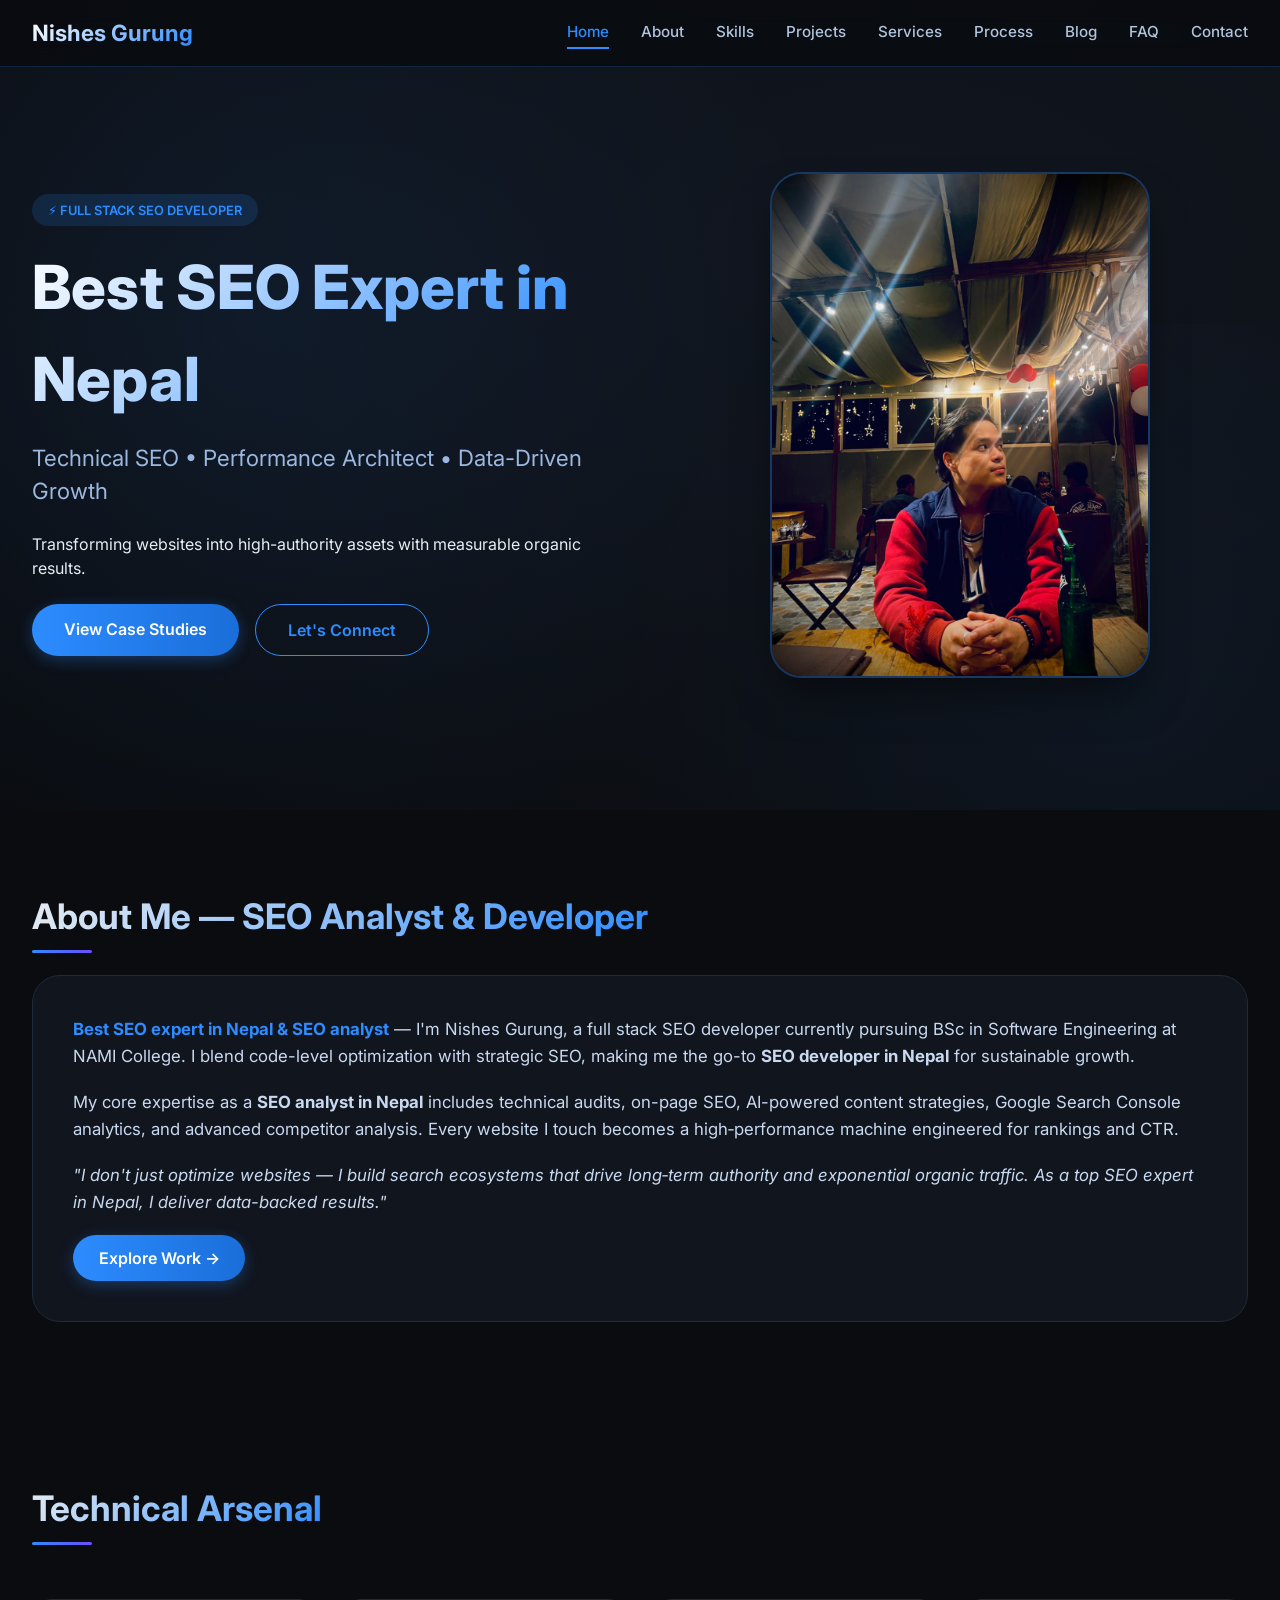
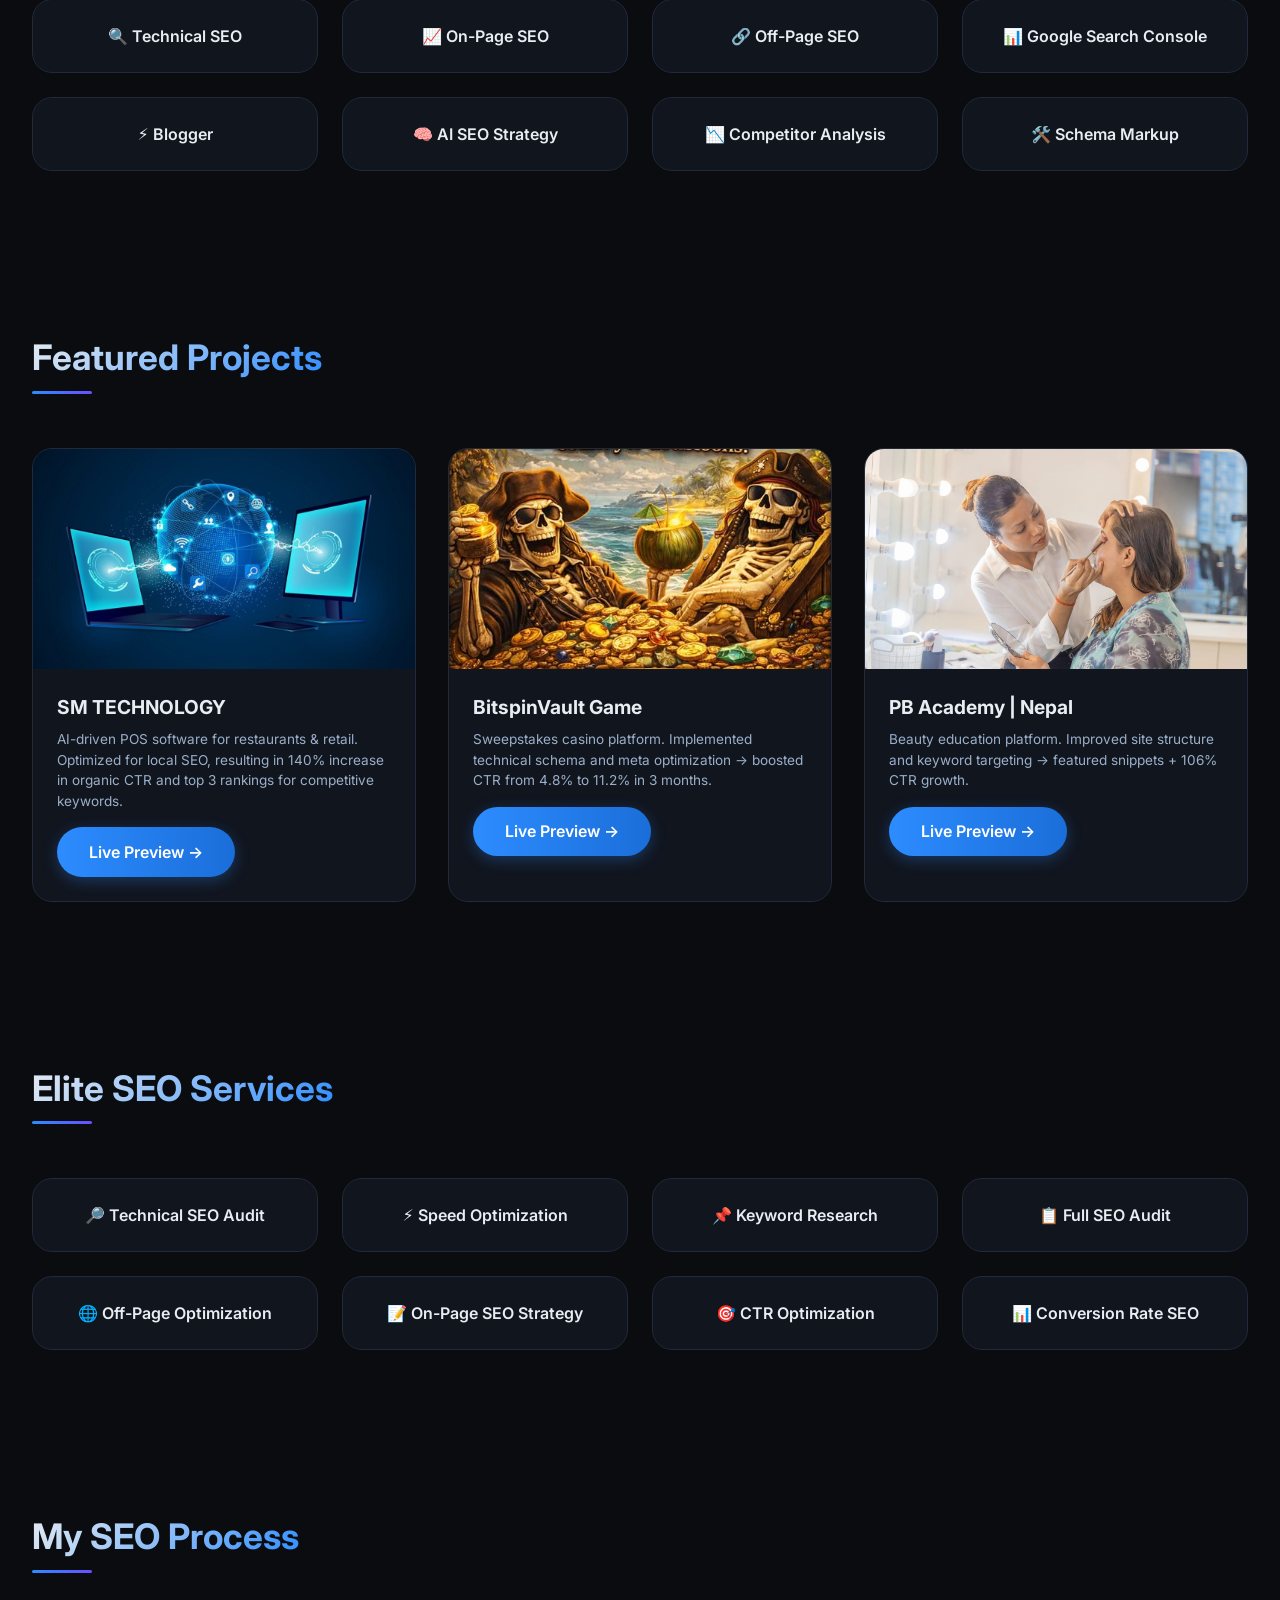
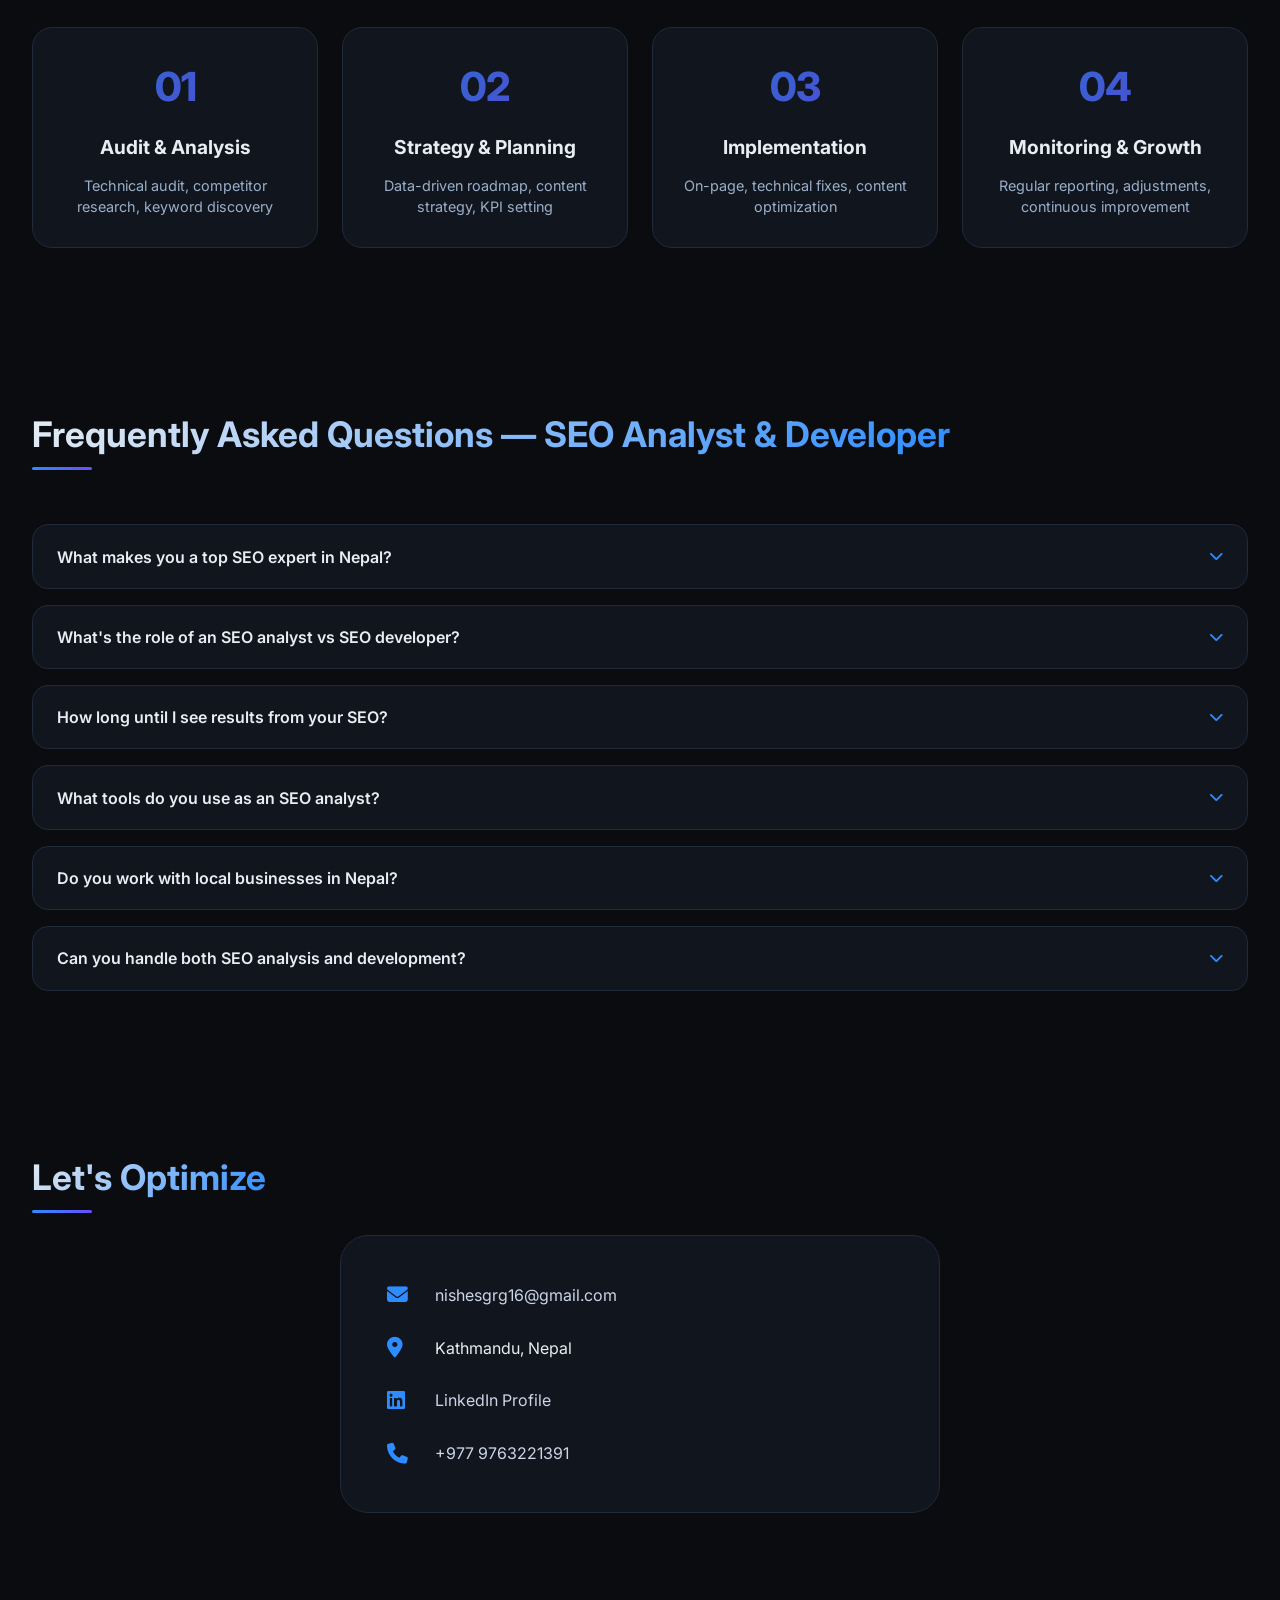
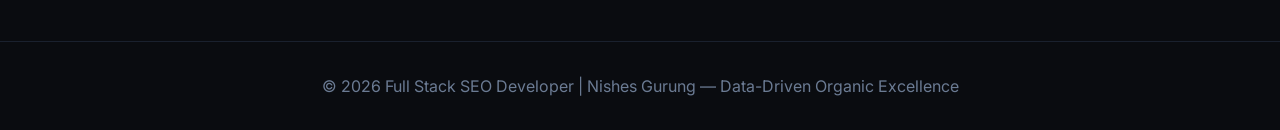
<file: index.html>
<!DOCTYPE html>
<html lang="en">

<head>
    <meta charset="UTF-8">
    <meta name="viewport" content="width=device-width, initial-scale=1.0">
    <title>Best SEO Expert in Nepal | Nishes Gurung</title>
    <meta name="description"
        content="Looking for the best SEO expert in Nepal? Nishes Gurung provides technical SEO, on-page optimization, SEO audits, schema markup, and data-driven strategies">
    <meta name="keywords"
        content="SEO developer, full stack SEO developer, SEO portfolio, web developer Nepal, technical SEO in Nepal, SEO analyst Nepal">

    <!-- Open Graph -->
    <meta property="og:title" content="Nishes Gurung | Full Stack SEO Developer Portfolio">
    <meta property="og:description"
        content="SEO optimized developer portfolio with projects and case studies - Best SEO Expert in Nepal">
    <meta property="og:type" content="website">
    <meta property="og:image" content="images/profile.jpeg">
    <meta name="google-site-verification" content="X0iu-PAQdB7yV3XzxMxccLAxsQQ6vaF6KbaVXhOkQGk" />
    <link rel="icon" type="image/png" href="images/nish2.png">

    <!-- Font Awesome & Google Fonts -->
    <link rel="stylesheet" href="https://cdnjs.cloudflare.com/ajax/libs/font-awesome/6.5.0/css/all.min.css">
    <link
        href="https://fonts.googleapis.com/css2?family=Inter:opsz,wght@14..32,300;14..32,400;14..32,500;14..32,600;14..32,700;14..32,800&display=swap"
        rel="stylesheet">

    <!-- Your updated CSS file with all animations -->
    <link rel="stylesheet" href="style.css">
</head>

<body>

    <!-- Page Loader -->
    <div class="page-loader" id="pageLoader">
        <div class="loader-spinner"></div>
    </div>

    <!-- Back to Top Button -->
    <div class="back-to-top" id="backToTop">
        <i class="fas fa-arrow-up"></i>
    </div>

    <nav class="navbar" id="navbar">
        <div class="nav-container">
            <div class="nav-logo">
                <a href="#home">Nishes Gurung</a>
            </div>
            <div class="nav-menu" id="navMenu">
                <a href="#home">Home</a>
                <a href="#about">About</a>
                <a href="#skills">Skills</a>
                <a href="#projects">Projects</a>
                <a href="#services">Services</a>
                <a href="#process">Process</a>
                <a href="/blog/">Blog</a>
                <a href="#faq">FAQ</a>
                <a href="#contact">Contact</a>
            </div>
            <div class="nav-toggle" id="navToggle">
                <i class="fas fa-bars"></i>
            </div>
        </div>
    </nav>

    <!-- Hero Section -->
    <section id="home" class="hero">
        <div class="hero-container">
            <div class="hero-content">
                <div class="hero-badge">⚡ FULL STACK SEO DEVELOPER</div>
                <h1>Best SEO Expert in Nepal</h1>
                <div class="highlight">Technical SEO • Performance Architect • Data-Driven Growth</div>
                <p>Transforming websites into high-authority assets with measurable organic results.</p>
                <div class="btn-group">
                    <a href="#projects" class="btn-primary">View Case Studies</a>
                    <a href="#contact" class="btn-outline">Let's Connect</a>
                </div>
            </div>
            <div class="hero-image">
                <img src="images/profile.jpeg" alt="Nishes Gurung - SEO Expert Nepal"
                    onerror="this.src='https://placehold.co/500x600/1E2A3A/2D8CFF?text=Nishes+Gurung&font=montserrat'">
            </div>
        </div>
    </section>

    <!-- About Section -->
    <section id="about" class="section reveal-on-scroll">
        <h2 class="section-title">About Me — SEO Analyst & Developer</h2>
        <div class="about-grid">
            <div class="about-text"><strong style="color:#2D8CFF;">Best SEO expert in Nepal & SEO analyst</strong> — I'm
                Nishes Gurung, a full stack SEO developer currently pursuing BSc in Software Engineering at NAMI
                College. I blend code-level optimization with strategic SEO, making me the go-to <strong>SEO developer
                    in Nepal</strong> for sustainable growth.</div>
            <div class="about-text">My core expertise as a <strong>SEO analyst in Nepal</strong> includes technical
                audits, on-page SEO, AI-powered content strategies, Google Search Console analytics, and advanced
                competitor analysis. Every website I touch becomes a high‑performance machine engineered for rankings
                and CTR.</div>
            <div class="about-text"><i>"I don't just optimize websites — I build search ecosystems that drive long‑term
                    authority and exponential organic traffic. As a top SEO expert in Nepal, I deliver data-backed
                    results."</i></div>
            <div><a href="#projects" class="btn-primary" style="padding:0.7rem 1.6rem;">Explore Work →</a></div>
        </div>
    </section>

    <!-- Skills Section -->
    <section id="skills" class="section reveal-on-scroll">
        <h2 class="section-title">Technical Arsenal</h2>
        <div class="skills-grid">
            <div class="skill-card">🔍 Technical SEO</div>
            <div class="skill-card">📈 On-Page SEO</div>
            <div class="skill-card">🔗 Off-Page SEO</div>
            <div class="skill-card">📊 Google Search Console</div>
            <div class="skill-card">⚡ Blogger</div>
            <div class="skill-card">🧠 AI SEO Strategy</div>
            <div class="skill-card">📉 Competitor Analysis</div>
            <div class="skill-card">🛠️ Schema Markup</div>
        </div>
    </section>

    <!-- Projects Section -->
    <section id="projects" class="section reveal-on-scroll">
        <h2 class="section-title">Featured Projects</h2>
        <div class="projects-grid">
            <div class="project-card">
                <div class="project-img">
                    <img src="images/smTech.jpg" alt="SM Technology POS Software"
                        onerror="this.src='https://placehold.co/400x250/1E2A3A/2D8CFF?text=SM+Technology'">
                </div>
                <div class="project-content">
                    <h3>SM TECHNOLOGY</h3>
                    <p>AI-driven POS software for restaurants & retail. Optimized for local SEO, resulting in 140%
                        increase in organic CTR and top 3 rankings for competitive keywords.</p>
                    <a href="https://www.smtechme.com/" class="btn-primary" target="_blank">Live Preview →</a>
                </div>
            </div>

            <div class="project-card">
                <div class="project-img">
                    <img src="images/bitspin.jpg" alt="BitspinVault Game Platform"
                        onerror="this.src='https://placehold.co/400x250/1E2A3A/2D8CFF?text=BitspinVault'">
                </div>
                <div class="project-content">
                    <h3>BitspinVault Game</h3>
                    <p>Sweepstakes casino platform. Implemented technical schema and meta optimization → boosted CTR
                        from 4.8% to 11.2% in 3 months.</p>
                    <a href="https://www.bitspinvault.com/" class="btn-primary" target="_blank">Live Preview →</a>
                </div>
            </div>

            <div class="project-card">
                <div class="project-img">
                    <img src="images/pbacademy.jpg" alt="PB Academy Nepal"
                        onerror="this.src='https://placehold.co/400x250/1E2A3A/2D8CFF?text=PB+Academy'">
                </div>
                <div class="project-content">
                    <h3>PB Academy | Nepal</h3>
                    <p>Beauty education platform. Improved site structure and keyword targeting → featured snippets +
                        106% CTR growth.</p>
                    <a href="https://pbacademy.com.np/" class="btn-primary" target="_blank">Live Preview →</a>
                </div>
            </div>
        </div>
    </section>

    <!-- Services Section -->
    <section id="services" class="section reveal-on-scroll">
        <h2 class="section-title">Elite SEO Services</h2>
        <div class="services-grid">
            <div class="service-card">🔎 Technical SEO Audit</div>
            <div class="service-card">⚡ Speed Optimization</div>
            <div class="service-card">📌 Keyword Research</div>
            <div class="service-card">📋 Full SEO Audit</div>
            <div class="service-card">🌐 Off-Page Optimization</div>
            <div class="service-card">📝 On-Page SEO Strategy</div>
            <div class="service-card">🎯 CTR Optimization</div>
            <div class="service-card">📊 Conversion Rate SEO</div>
        </div>
    </section>

    <!-- Process Section -->
    <section id="process" class="section reveal-on-scroll">
        <h2 class="section-title">My SEO Process</h2>
        <div class="process-steps">
            <div class="step">
                <div class="step-number">01</div>
                <h3>Audit & Analysis</h3>
                <p>Technical audit, competitor research, keyword discovery</p>
            </div>
            <div class="step">
                <div class="step-number">02</div>
                <h3>Strategy & Planning</h3>
                <p>Data-driven roadmap, content strategy, KPI setting</p>
            </div>
            <div class="step">
                <div class="step-number">03</div>
                <h3>Implementation</h3>
                <p>On-page, technical fixes, content optimization</p>
            </div>
            <div class="step">
                <div class="step-number">04</div>
                <h3>Monitoring & Growth</h3>
                <p>Regular reporting, adjustments, continuous improvement</p>
            </div>
        </div>
    </section>

    <!-- FAQ Section -->
    <section id="faq" class="section reveal-on-scroll">
        <h2 class="section-title">Frequently Asked Questions — SEO Analyst & Developer</h2>
        <div class="faq-grid" id="faqContainer">
            <div class="faq-item">
                <div class="faq-question"><span>What makes you a top SEO expert in Nepal?</span><i
                        class="fas fa-chevron-down"></i></div>
                <div class="faq-answer">
                    <p>I combine technical SEO, data analytics, and full-stack development. As both an <strong>SEO
                            analyst in Nepal</strong> and an <strong>SEO developer in Nepal</strong>, I deliver
                        sustainable organic growth, not just quick fixes. My case studies prove real CTR and ranking
                        improvements.</p>
                </div>
            </div>
            <div class="faq-item">
                <div class="faq-question"><span>What's the role of an SEO analyst vs SEO developer?</span><i
                        class="fas fa-chevron-down"></i></div>
                <div class="faq-answer">
                    <p>An <strong>SEO analyst in Nepal</strong> focuses on data, audits, keyword research, and
                        competitor insights. An <strong>SEO developer in Nepal</strong> implements technical changes,
                        schema, site speed fixes, and structured data. I excel at both roles, ensuring seamless
                        integration.</p>
                </div>
            </div>
            <div class="faq-item">
                <div class="faq-question"><span>How long until I see results from your SEO?</span><i
                        class="fas fa-chevron-down"></i></div>
                <div class="faq-answer">
                    <p>Initial improvements within 3-6 months, significant ROI in 6-12 months. As a top SEO expert in
                        Nepal, I focus on long-term authority building and algorithm-proof strategies.</p>
                </div>
            </div>
            <div class="faq-item">
                <div class="faq-question"><span>What tools do you use as an SEO analyst?</span><i
                        class="fas fa-chevron-down"></i></div>
                <div class="faq-answer">
                    <p>Google Search Console, GA4, SEMrush, Ahrefs, Screaming Frog, Lighthouse, and custom Python
                        scripts for deep data analysis — everything expected from a professional <strong>SEO analyst in
                            Nepal</strong>.</p>
                </div>
            </div>
            <div class="faq-item">
                <div class="faq-question"><span>Do you work with local businesses in Nepal?</span><i
                        class="fas fa-chevron-down"></i></div>
                <div class="faq-answer">
                    <p>Yes! I help Nepali businesses dominate local search results — from Google Business Profiles to
                        Nepali-language keywords. That's why I'm known as a <strong>top SEO expert in Nepal</strong> for
                        local SEO.</p>
                </div>
            </div>
            <div class="faq-item">
                <div class="faq-question"><span>Can you handle both SEO analysis and development?</span><i
                        class="fas fa-chevron-down"></i></div>
                <div class="faq-answer">
                    <p>Absolutely. I'm a full stack <strong>SEO developer in Nepal</strong> meaning I can audit, plan,
                        and also implement code-level fixes (JavaScript, meta tags, structured data, performance
                        tuning).</p>
                </div>
            </div>
        </div>
    </section>

    <!-- Contact Section -->
    <section id="contact" class="section reveal-on-scroll">
        <h2 class="section-title">Let's Optimize</h2>
        <div class="contact-card">
            <div class="contact-item">
                <i class="fa-solid fa-envelope"></i>
                <a href="mailto:nishesgrg16@gmail.com">nishesgrg16@gmail.com</a>
            </div>
            <div class="contact-item">
                <i class="fa-solid fa-location-dot"></i>
                <span>Kathmandu, Nepal</span>
            </div>
            <div class="contact-item">
                <i class="fa-brands fa-linkedin"></i>
                <a href="https://www.linkedin.com/in/nishes-gurung-a7381b327/" target="_blank">LinkedIn Profile</a>
            </div>
            <div class="contact-item">
                <i class="fa-solid fa-phone"></i>
                <a href="tel:+9779763221391">+977 9763221391</a>
            </div>
        </div>
    </section>

    <footer>
        <p>© 2026 Full Stack SEO Developer | Nishes Gurung — Data-Driven Organic Excellence</p>
    </footer>

    <!-- JavaScript for all animations and interactions -->
    <script src="script.js"></script>

</body>

</html>
</file>
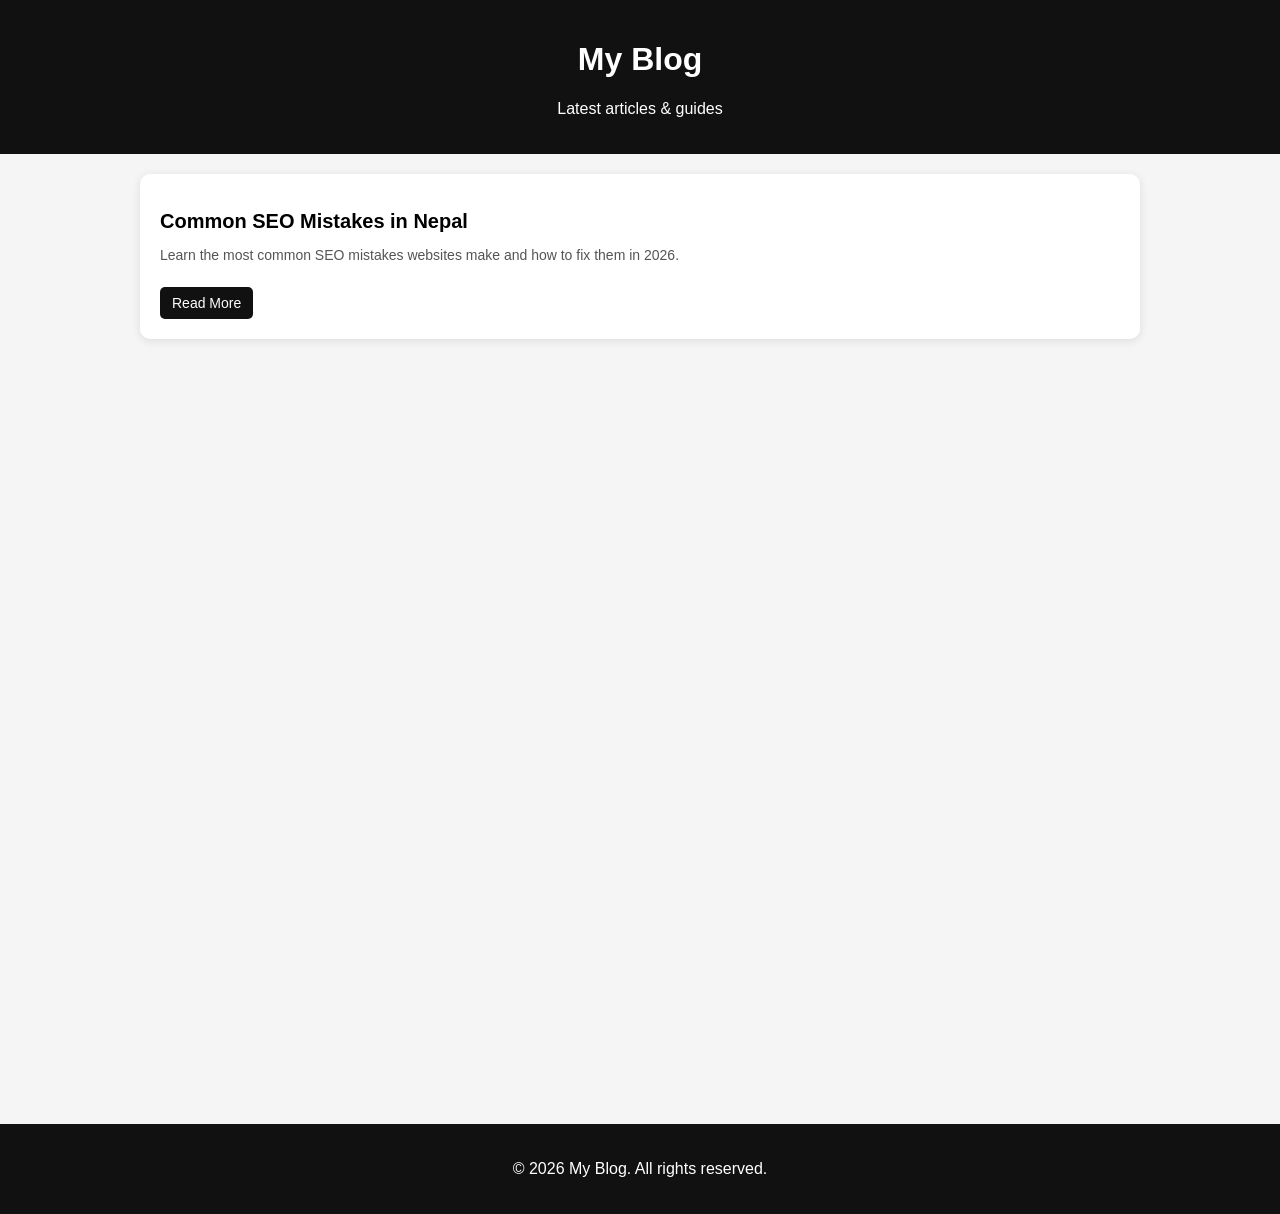
<file: blog/index.html>
<!DOCTYPE html>
<html lang="en">

<head>
  <meta charset="UTF-8">
  <meta name="viewport" content="width=device-width, initial-scale=1.0">

  <title>My Blog | Latest Articles</title>
  <meta name="description" content="Read latest blog articles about SEO, digital marketing, and web development.">

  <style>
    body {
      margin: 0;
      font-family: Arial, sans-serif;
      background: #f5f5f5;
      height: 100vh;
    }

    header {
      background: #111;
      color: #fff;
      padding: 20px;
      text-align: center;
    }

    .container {
      max-width: 1000px;
      margin: auto;
      padding: 20px;
      height: 100vh;
    }

    .blog-grid {
      display: grid;
      grid-template-columns: repeat(auto-fit, minmax(280px, 1fr));
      gap: 20px;
    }

    .card {
      background: #fff;
      padding: 20px;
      border-radius: 10px;
      box-shadow: 0 2px 10px rgba(0,0,0,0.1);
      transition: 0.3s;
    }

    .card:hover {
      transform: translateY(-5px);
    }

    .card h2 {
      font-size: 20px;
      margin-bottom: 10px;
    }

    .card p {
      font-size: 14px;
      color: #555;
    }

    .read-more {
      display: inline-block;
      margin-top: 10px;
      padding: 8px 12px;
      background: #111;
      color: #fff;
      text-decoration: none;
      border-radius: 5px;
      font-size: 14px;
    }

    .read-more:hover {
      background: #333;
    }

    footer {
      text-align: center;
      padding: 20px;
      margin-top: 30px;
      background: #111;
      color: #fff;
    }
  </style>
</head>

<body>

  <header>
    <h1>My Blog</h1>
    <p>Latest articles & guides</p>
  </header>

  <div class="container">

    <div class="blog-grid">

      <!-- Blog Post 1 -->
      <div class="card">
        <h2>Common SEO Mistakes in Nepal</h2>
        <p>Learn the most common SEO mistakes websites make and how to fix them in 2026.</p>
        <a class="read-more" href="common-seo-mistakes">Read More</a>
      </div>


    </div>

  </div>

  <footer>
    <p>© 2026 My Blog. All rights reserved.</p>
  </footer>

</body>
</html>
</file>
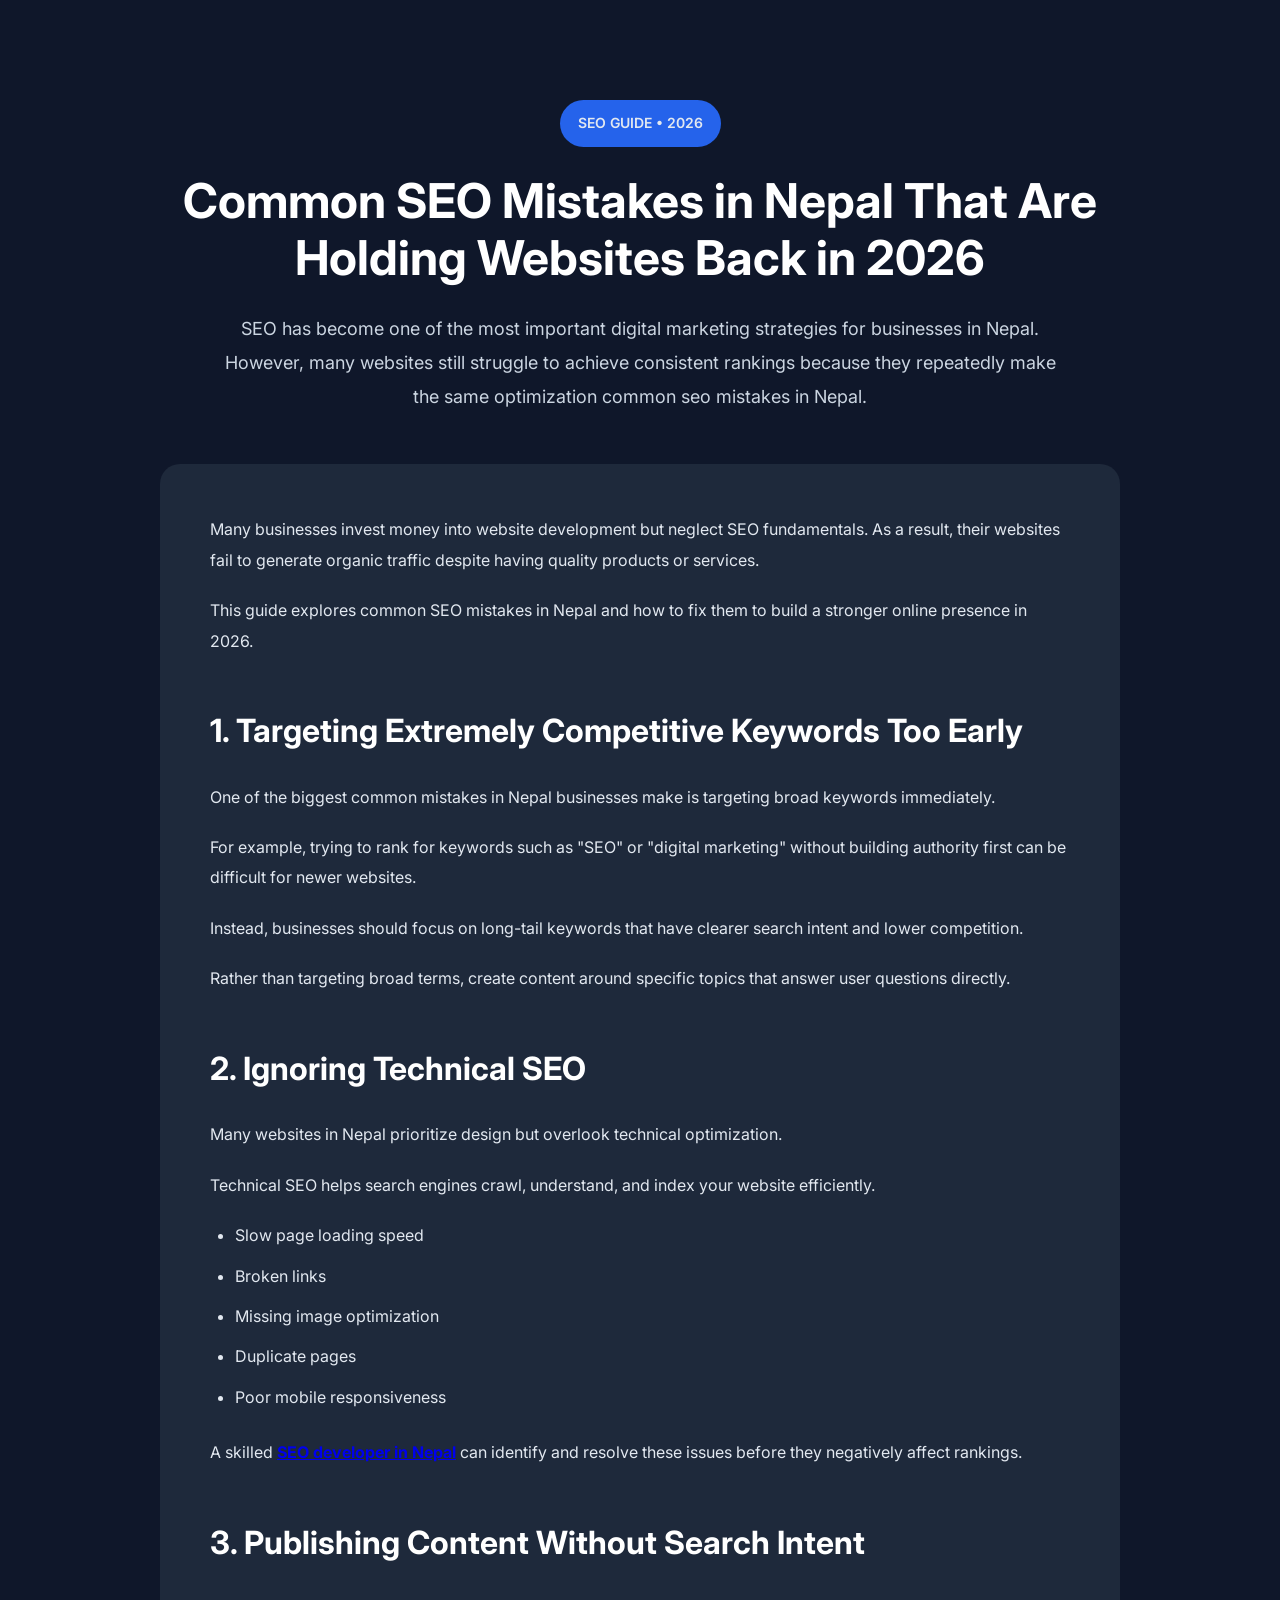
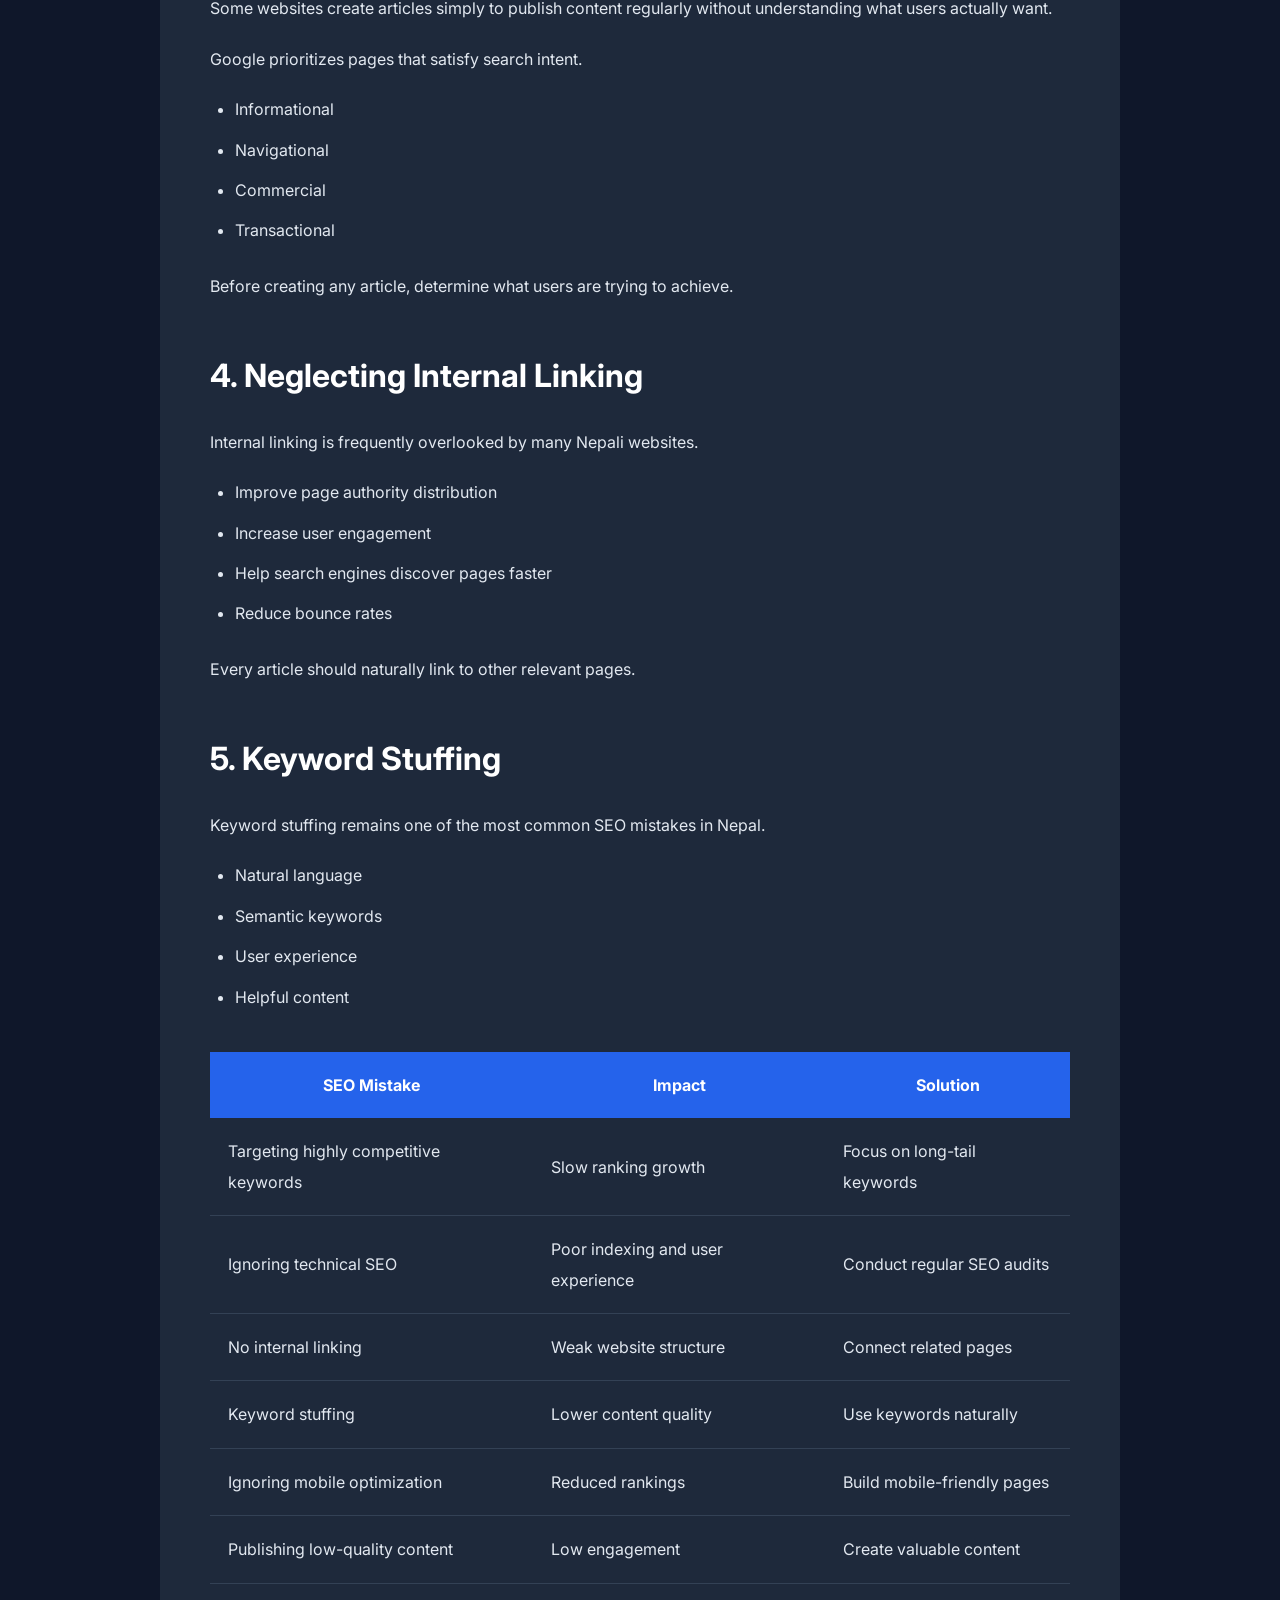
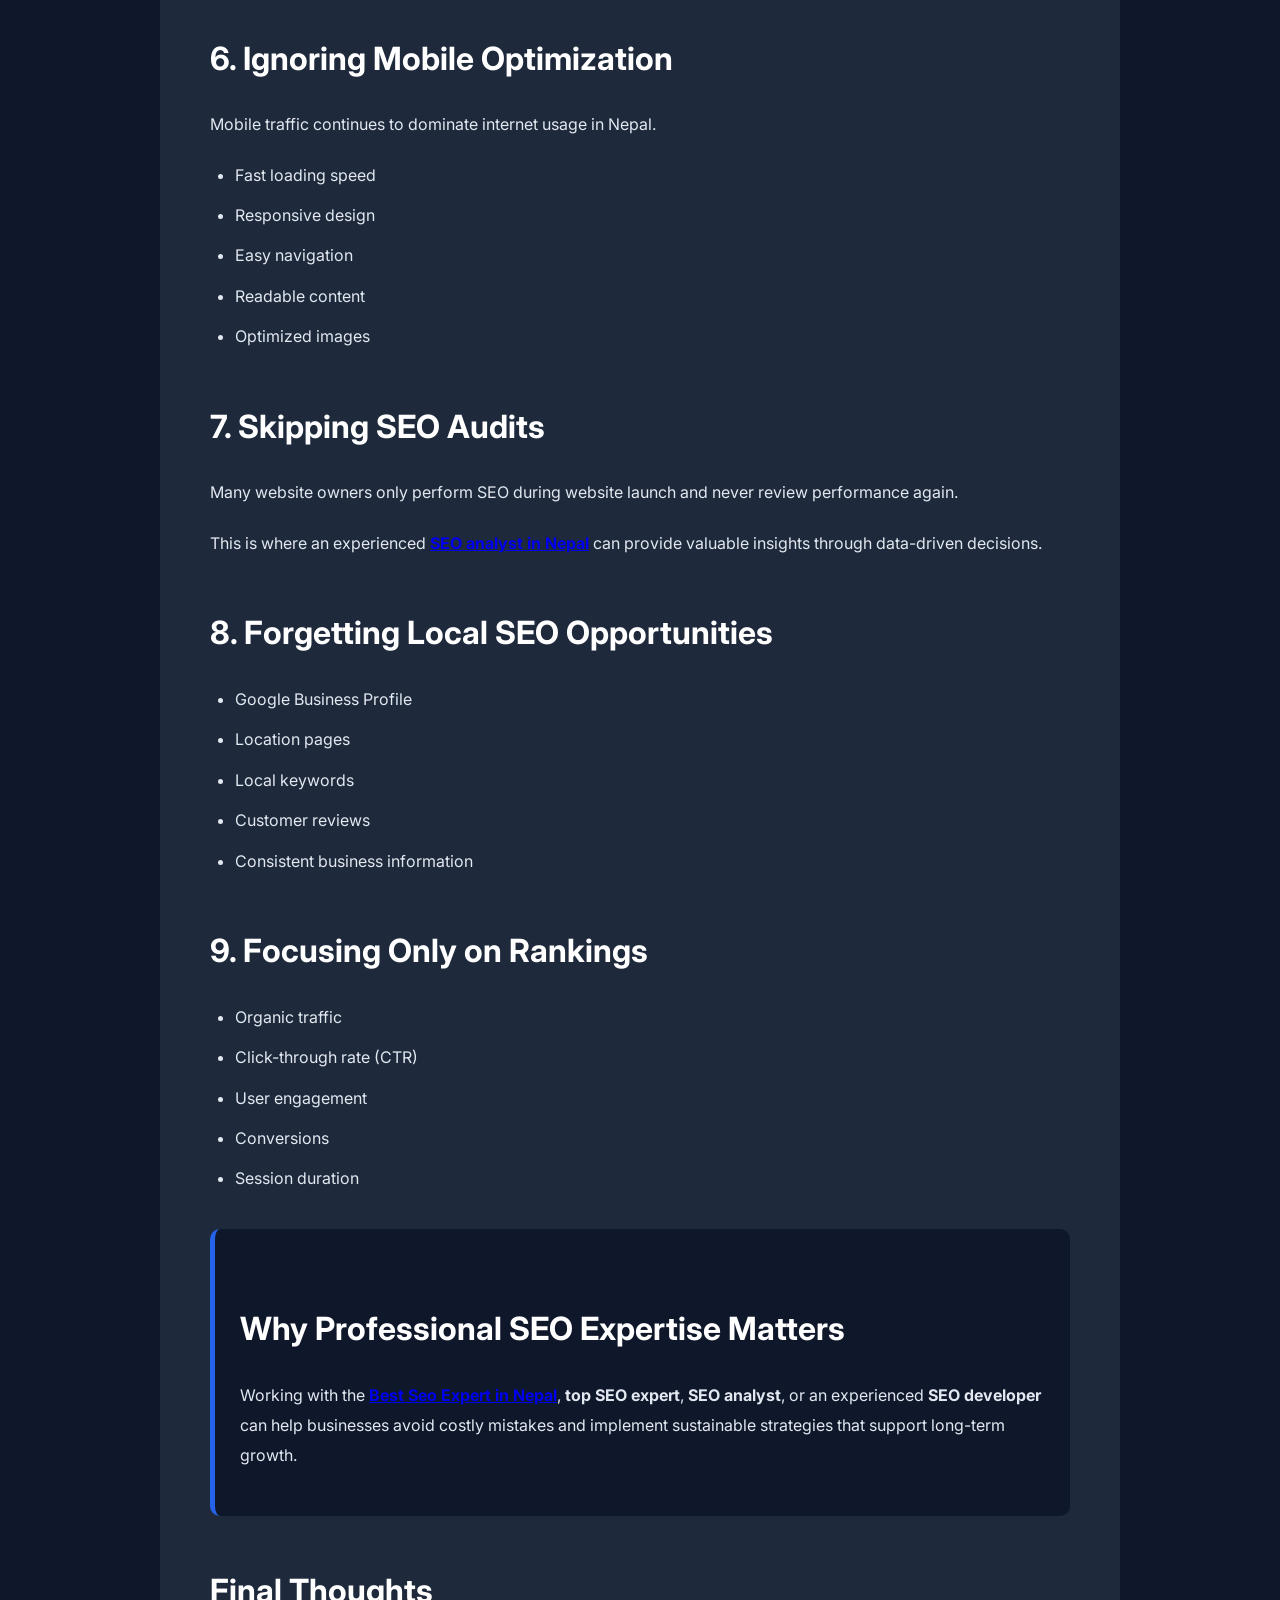
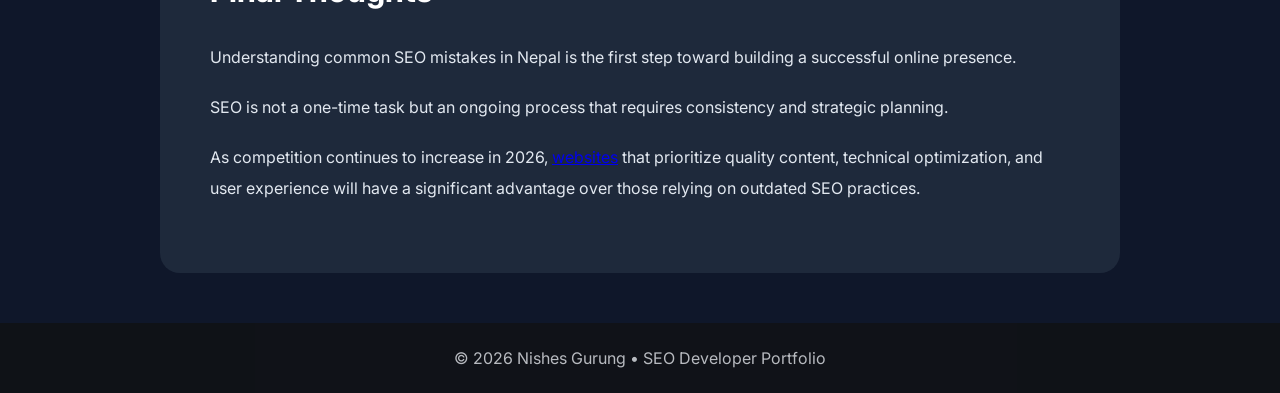
<file: blog/common-seo-mistakes/index.html>
<!DOCTYPE html>
<html lang="en">

<head>

    <meta charset="UTF-8">

    <meta name="viewport" content="width=device-width, initial-scale=1.0">

    <title>Common SEO Mistakes in Nepal | Nishes Gurung</title>

    <meta name="description"
        content="Learn the common SEO mistakes in Nepal and discover practical solutions to improve website rankings in 2026.">

    <meta property="og:title" content="Common SEO Mistakes in Nepal 2026">
    <meta property="og:description"
        content="Discover the most common SEO mistakes in Nepal and how to fix them for better rankings in 2026.">
    <meta property="og:type" content="article">
    <meta property="og:url" content="https://grgnishes.com.np/seo-mistakes-nepal">

    <meta name="keywords" content="SEO mistakes in Nepal, SEO guide Nepal 2026,SEO tips Nepal">

    <meta name="robots" content="index, follow">

    <link rel="canonical" href="https://grgnishes.com.np/seo-mistakes-nepal">
    <link rel="preconnect" href="https://fonts.googleapis.com">

    <link rel="preconnect" href="https://fonts.gstatic.com" crossorigin>

    <link href="https://fonts.googleapis.com/css2?family=Inter:wght@300;400;500;600;700;800&display=swap"
        rel="stylesheet">
    <link rel="stylesheet" href="/blog/blog.css">


</head>

<body>

    <div class="container">

        <div class="blog-header">

            <div class="badge">

                SEO GUIDE • 2026

            </div>

            <h1>

                Common SEO Mistakes in Nepal That Are Holding Websites Back in 2026

            </h1>

            <p class="intro">

                SEO has become one of the most important digital marketing strategies for businesses in Nepal. However,
                many websites still struggle to achieve consistent rankings because they repeatedly make the same
                optimization common seo mistakes in Nepal.

            </p>

        </div>

        <div class="article">

            <p>

                Many businesses invest money into website development but neglect SEO fundamentals. As a result, their
                websites fail to generate organic traffic despite having quality products or services.

            </p>

            <p>

                This guide explores common SEO mistakes in Nepal and how to fix them to build a stronger online presence
                in 2026.

            </p>

            <h2>1. Targeting Extremely Competitive Keywords Too Early</h2>

            <p>

                One of the biggest common mistakes in Nepal businesses make is targeting broad keywords immediately.

            </p>

            <p>

                For example, trying to rank for keywords such as "SEO" or "digital marketing" without building authority
                first can be difficult for newer websites.

            </p>

            <p>

                Instead, businesses should focus on long-tail keywords that have clearer search intent and lower
                competition.

            </p>

            <p>

                Rather than targeting broad terms, create content around specific topics that answer user questions
                directly.

            </p>

            <h2>2. Ignoring Technical SEO</h2>

            <p>

                Many websites in Nepal prioritize design but overlook technical optimization.

            </p>

            <p>

                Technical SEO helps search engines crawl, understand, and index your website efficiently.

            </p>

            <ul>

                <li>Slow page loading speed</li>

                <li>Broken links</li>

                <li>Missing image optimization</li>

                <li>Duplicate pages</li>

                <li>Poor mobile responsiveness</li>

            </ul>

            <p>

                A skilled <strong><a href="https://grgnishes.com.np/">SEO developer in Nepal</a></strong> can identify
                and resolve these issues before they negatively
                affect rankings.

            </p>

            <h2>3. Publishing Content Without Search Intent</h2>

            <p>

                Some websites create articles simply to publish content regularly without understanding what users
                actually want.

            </p>

            <p>

                Google prioritizes pages that satisfy search intent.

            </p>

            <ul>

                <li>Informational</li>

                <li>Navigational</li>

                <li>Commercial</li>

                <li>Transactional</li>

            </ul>

            <p>

                Before creating any article, determine what users are trying to achieve.

            </p>

            <h2>4. Neglecting Internal Linking</h2>

            <p>

                Internal linking is frequently overlooked by many Nepali websites.

            </p>

            <ul>

                <li>Improve page authority distribution</li>

                <li>Increase user engagement</li>

                <li>Help search engines discover pages faster</li>

                <li>Reduce bounce rates</li>

            </ul>

            <p>

                Every article should naturally link to other relevant pages.

            </p>

            <h2>5. Keyword Stuffing</h2>

            <p>

                Keyword stuffing remains one of the most common SEO mistakes in Nepal.

            </p>

            <ul>

                <li>Natural language</li>

                <li>Semantic keywords</li>

                <li>User experience</li>

                <li>Helpful content</li>

            </ul>

            <div class="table-container">

                <table>

                    <thead>

                        <tr>

                            <th>SEO Mistake</th>

                            <th>Impact</th>

                            <th>Solution</th>

                        </tr>

                    </thead>

                    <tbody>

                        <tr>

                            <td>Targeting highly competitive keywords</td>

                            <td>Slow ranking growth</td>

                            <td>Focus on long-tail keywords</td>

                        </tr>

                        <tr>

                            <td>Ignoring technical SEO</td>

                            <td>Poor indexing and user experience</td>

                            <td>Conduct regular SEO audits</td>

                        </tr>

                        <tr>

                            <td>No internal linking</td>

                            <td>Weak website structure</td>

                            <td>Connect related pages</td>

                        </tr>

                        <tr>

                            <td>Keyword stuffing</td>

                            <td>Lower content quality</td>

                            <td>Use keywords naturally</td>

                        </tr>

                        <tr>

                            <td>Ignoring mobile optimization</td>

                            <td>Reduced rankings</td>

                            <td>Build mobile-friendly pages</td>

                        </tr>

                        <tr>

                            <td>Publishing low-quality content</td>

                            <td>Low engagement</td>

                            <td>Create valuable content</td>

                        </tr>

                    </tbody>

                </table>

            </div>

            <h2>6. Ignoring Mobile Optimization</h2>

            <p>

                Mobile traffic continues to dominate internet usage in Nepal.

            </p>

            <ul>

                <li>Fast loading speed</li>

                <li>Responsive design</li>

                <li>Easy navigation</li>

                <li>Readable content</li>

                <li>Optimized images</li>

            </ul>

            <h2>7. Skipping SEO Audits</h2>

            <p>

                Many website owners only perform SEO during website launch and never review performance again.

            </p>

            <p>

                This is where an experienced <strong><a href="https://grgnishes.com.np/">SEO analyst in
                        Nepal</a></strong> can provide valuable insights through
                data-driven decisions.

            </p>

            <h2>8. Forgetting Local SEO Opportunities</h2>

            <ul>

                <li>Google Business Profile</li>

                <li>Location pages</li>

                <li>Local keywords</li>

                <li>Customer reviews</li>

                <li>Consistent business information</li>

            </ul>

            <h2>9. Focusing Only on Rankings</h2>

            <ul>

                <li>Organic traffic</li>

                <li>Click-through rate (CTR)</li>

                <li>User engagement</li>

                <li>Conversions</li>

                <li>Session duration</li>

            </ul>

            <div class="highlight">

                <h2>Why Professional SEO Expertise Matters</h2>

                <p>

                    Working with the <strong><a href="https://grgnishes.com.np/">Best Seo Expert in Nepal</a></strong>,
                    <strong>top SEO expert</strong>, <strong>SEO
                        analyst</strong>, or an experienced <strong>SEO developer</strong> can help businesses avoid
                    costly mistakes and implement sustainable strategies that support long-term growth.

                </p>

            </div>

            <h2>Final Thoughts</h2>

            <p>

                Understanding common SEO mistakes in Nepal is the first step toward building a successful online
                presence.

            </p>

            <p>

                SEO is not a one-time task but an ongoing process that requires consistency and strategic planning.

            </p>

            <p>

                As competition continues to increase in 2026, <a href="https://substack.com/@nishesgurung">websites</a> that prioritize quality content, technical
                optimization, and user experience will have a significant advantage over those relying on outdated SEO
                practices.

            </p>
            

        </div>

    </div>
    <script type="application/ld+json">
{
  "@context": "https://schema.org",
  "@type": "BlogPosting",
  "mainEntityOfPage": {
    "@type": "WebPage",
    "@id": "https://grgnishes.com.np/common-seo-mistakes"
  },
  "headline": "Common SEO Mistakes in Nepal That Are Holding Websites Back in 2026",
  "description": "Learn the most common SEO mistakes in Nepal and discover practical solutions to improve website rankings in 2026.",
  "image": "",
  "author": {
    "@type": "Person",
    "name": "Nishes Gurung"
  },
  "publisher": {
    "@type": "Organization",
    "name": "Nishes Gurung",
    "logo": {
      "@type": "ImageObject",
      "url": "https://grgnishes.com.np/images/profile.jpeg"
    }
  },
  "datePublished": "2026-06-22",
  "dateModified": "2026-06-22",
  "inLanguage": "en",
  "articleSection": "SEO Guide",
  "keywords": [
    "SEO mistakes in Nepal",
    "SEO guide Nepal 2026",
    "SEO tips Nepal",
    "digital marketing Nepal"
  ]
}
</script>
    

    <footer>

        © 2026 Nishes Gurung • SEO Developer Portfolio

    </footer>

</body>

</html>
</file>
<file: style.css>
* {
    margin: 0;
    padding: 0;
    box-sizing: border-box;
}

body {
    font-family: 'Inter', system-ui, -apple-system, 'Segoe UI', Roboto, Helvetica, Arial, sans-serif;
    background: #0A0C10;
    color: #E8EDF2;
    line-height: 1.5;
    scroll-behavior: smooth;
    overflow-x: hidden;
}

/* Import Google Font */
@import url('https://fonts.googleapis.com/css2?family=Inter:opsz,wght@14..32,300;14..32,400;14..32,600;14..32,700;14..32,800&display=swap');

/* ========== KEYFRAMES - ANIMATIONS ========== */
@keyframes fadeUp {
    0% {
        opacity: 0;
        transform: translateY(50px);
    }
    100% {
        opacity: 1;
        transform: translateY(0);
    }
}

@keyframes fadeInLeft {
    0% {
        opacity: 0;
        transform: translateX(-60px);
    }
    100% {
        opacity: 1;
        transform: translateX(0);
    }
}

@keyframes fadeInRight {
    0% {
        opacity: 0;
        transform: translateX(60px);
    }
    100% {
        opacity: 1;
        transform: translateX(0);
    }
}

@keyframes scaleIn {
    0% {
        opacity: 0;
        transform: scale(0.9);
    }
    100% {
        opacity: 1;
        transform: scale(1);
    }
}

@keyframes glowPulse {
    0% {
        box-shadow: 0 0 0 0 rgba(45, 140, 255, 0.4);
    }
    70% {
        box-shadow: 0 0 0 15px rgba(45, 140, 255, 0);
    }
    100% {
        box-shadow: 0 0 0 0 rgba(45, 140, 255, 0);
    }
}

@keyframes float {
    0% {
        transform: translateY(0px);
    }
    50% {
        transform: translateY(-15px);
    }
    100% {
        transform: translateY(0px);
    }
}

@keyframes borderGlow {
    0% {
        border-color: rgba(45, 140, 255, 0.3);
        box-shadow: 0 0 0 0 rgba(45, 140, 255, 0);
    }
    50% {
        border-color: rgba(45, 140, 255, 0.8);
        box-shadow: 0 0 20px rgba(45, 140, 255, 0.3);
    }
    100% {
        border-color: rgba(45, 140, 255, 0.3);
        box-shadow: 0 0 0 0 rgba(45, 140, 255, 0);
    }
}

@keyframes shimmer {
    0% {
        background-position: -200% 0;
    }
    100% {
        background-position: 200% 0;
    }
}

@keyframes rotateSlow {
    0% {
        transform: rotate(0deg);
    }
    100% {
        transform: rotate(360deg);
    }
}

@keyframes typing {
    0% {
        width: 0;
    }
    50% {
        width: 100%;
    }
    100% {
        width: 0;
    }
}

@keyframes blinkCursor {
    0%, 100% {
        border-right-color: #2D8CFF;
    }
    50% {
        border-right-color: transparent;
    }
}

/* ========== SCROLL REVEAL CLASSES ========== */
.reveal-on-scroll {
    opacity: 0;
    transform: translateY(40px);
    transition: opacity 0.8s cubic-bezier(0.2, 0.9, 0.4, 1.1), transform 0.8s cubic-bezier(0.2, 0.9, 0.4, 1.1);
}

.reveal-on-scroll.revealed {
    opacity: 1;
    transform: translateY(0);
}

/* Custom Scrollbar */
::-webkit-scrollbar {
    width: 8px;
}
::-webkit-scrollbar-track {
    background: #1A1E26;
}
::-webkit-scrollbar-thumb {
    background: #2D8CFF;
    border-radius: 10px;
}

/* ========== NAVBAR ========== */
.navbar {
    position: fixed;
    top: 0;
    width: 100%;
    background: rgba(10, 12, 16, 0.95);
    backdrop-filter: blur(12px);
    z-index: 1000;
    border-bottom: 1px solid rgba(45, 140, 255, 0.2);
    padding: 1rem 2rem;
    transition: all 0.3s ease;
}

.navbar.scrolled {
    padding: 0.7rem 2rem;
    background: rgba(10, 12, 16, 0.98);
    box-shadow: 0 5px 25px rgba(0, 0, 0, 0.3);
}

.nav-container {
    max-width: 1280px;
    margin: 0 auto;
    display: flex;
    justify-content: space-between;
    align-items: center;
}

.nav-logo a {
    font-size: 1.4rem;
    font-weight: 700;
    color: #fff;
    text-decoration: none;
    background: linear-gradient(135deg, #FFFFFF, #2D8CFF);
    -webkit-background-clip: text;
    background-clip: text;
    color: transparent;
    transition: 0.3s;
}

.nav-logo a:hover {
    opacity: 0.8;
    transform: scale(1.02);
}

.nav-menu {
    display: flex;
    gap: 2rem;
    align-items: center;
}

.nav-menu a {
    color: #B0C4DE;
    text-decoration: none;
    font-weight: 500;
    font-size: 0.95rem;
    transition: 0.3s;
    position: relative;
}

.nav-menu a::after {
    content: '';
    position: absolute;
    bottom: -5px;
    left: 0;
    width: 0;
    height: 2px;
    background: #2D8CFF;
    transition: width 0.3s ease;
}

.nav-menu a:hover::after {
    width: 100%;
}

.nav-menu a:hover {
    color: #2D8CFF;
}

.nav-toggle {
    display: none;
    font-size: 1.5rem;
    color: #fff;
    cursor: pointer;
    transition: transform 0.2s;
}

.nav-toggle:hover {
    transform: scale(1.1);
    color: #2D8CFF;
}

/* Mobile Menu */
@media (max-width: 768px) {
    .nav-menu {
        position: fixed;
        top: 70px;
        left: -100%;
        width: 100%;
        height: calc(100vh - 70px);
        background: rgba(10, 12, 16, 0.98);
        backdrop-filter: blur(12px);
        flex-direction: column;
        padding: 2rem;
        gap: 1.5rem;
        transition: left 0.3s ease;
        z-index: 999;
    }
    
    .nav-menu.active {
        left: 0;
    }
    
    .nav-toggle {
        display: block;
    }
    
    .navbar {
        padding: 0.8rem 1.5rem;
    }
}

/* ========== HERO SECTION ========== */
.hero {
    min-height: 90vh;
    display: flex;
    align-items: center;
    justify-content: center;
    background: radial-gradient(ellipse at 70% 30%, #11161f, #0A0C10);
    position: relative;
    padding: 120px 2rem 80px;
    overflow: hidden;
}

/* Animated background particles effect */
.hero::before {
    content: '';
    position: absolute;
    top: 0;
    left: 0;
    width: 100%;
    height: 100%;
    background: radial-gradient(circle at 20% 40%, rgba(45, 140, 255, 0.08), transparent 50%);
    animation: rotateSlow 20s linear infinite;
    pointer-events: none;
}

.hero::after {
    content: '';
    position: absolute;
    bottom: 0;
    right: 0;
    width: 60%;
    height: 60%;
    background: radial-gradient(circle at 80% 80%, rgba(45, 140, 255, 0.05), transparent 70%);
    pointer-events: none;
}

.hero-container {
    max-width: 1280px;
    width: 100%;
    margin: 0 auto;
    display: flex;
    align-items: center;
    justify-content: space-between;
    gap: 4rem;
    flex-wrap: wrap;
    position: relative;
    z-index: 2;
}

.hero-content {
    flex: 1;
    min-width: 280px;
    text-align: left;
    animation: fadeInLeft 0.9s ease-out;
}

.hero-badge {
    display: inline-block;
    background: rgba(45, 140, 255, 0.15);
    padding: 0.4rem 1rem;
    border-radius: 40px;
    font-size: 0.8rem;
    font-weight: 600;
    color: #2D8CFF;
    margin-bottom: 1rem;
    animation: glowPulse 2s infinite;
}

.hero-content h1 {
    font-size: 3.8rem;
    font-weight: 800;
    background: linear-gradient(135deg, #FFFFFF, #2D8CFF, #6B4EFF);
    background-size: 200% auto;
    -webkit-background-clip: text;
    background-clip: text;
    color: transparent;
    margin-bottom: 1rem;
    text-align: left;
    animation: shimmer 6s linear infinite;
}

.hero-content .highlight {
    font-size: 1.4rem;
    color: #9BB8E0;
    margin-bottom: 1.5rem;
    text-align: left;
    position: relative;
    display: inline-block;
}

.hero-content p {
    text-align: left;
    margin-left: 0 !important;
}

.btn-group {
    display: flex;
    gap: 1rem;
    justify-content: flex-start;
    flex-wrap: wrap;
    margin-top: 1.5rem;
}

.btn-primary {
    background: linear-gradient(90deg, #2D8CFF, #1a6ed9);
    color: white;
    padding: 0.8rem 2rem;
    border-radius: 40px;
    text-decoration: none;
    font-weight: 600;
    transition: all 0.3s ease;
    box-shadow: 0 4px 15px rgba(45, 140, 255, 0.3);
    border: none;
    cursor: pointer;
    display: inline-block;
}

.btn-primary:hover {
    transform: translateY(-3px);
    box-shadow: 0 8px 25px rgba(45, 140, 255, 0.5);
    background: linear-gradient(90deg, #3d96ff, #2D8CFF);
}

.btn-outline {
    border: 1.5px solid #2D8CFF;
    color: #2D8CFF;
    padding: 0.8rem 2rem;
    border-radius: 40px;
    text-decoration: none;
    font-weight: 600;
    transition: all 0.3s ease;
    background: transparent;
    cursor: pointer;
    display: inline-block;
}

.btn-outline:hover {
    background: rgba(45, 140, 255, 0.1);
    transform: translateY(-3px);
    box-shadow: 0 4px 15px rgba(45, 140, 255, 0.2);
}

.hero-image {
    flex: 1;
    min-width: 280px;
    display: flex;
    justify-content: center;
    align-items: center;
    animation: float 5s ease-in-out infinite;
}

.hero-image img {
    width: 100%;
    max-width: 380px;
    height: auto;
    border-radius: 32px;
    object-fit: cover;
    box-shadow: 0 25px 45px -12px rgba(0,0,0,0.5);
    border: 2px solid rgba(45, 140, 255, 0.3);
    transition: all 0.4s ease;
}

.hero-image img:hover {
    transform: scale(1.03);
    box-shadow: 0 30px 55px -15px rgba(45, 140, 255, 0.4);
    border-color: rgba(45, 140, 255, 0.8);
}

/* Responsive Hero */
@media (max-width: 900px) {
    .hero-container {
        flex-direction: column;
        text-align: center;
        gap: 2rem;
    }
    
    .hero-content h1,
    .hero-content .highlight,
    .hero-content p,
    .btn-group {
        text-align: center;
        justify-content: center;
    }
    
    .hero-content p {
        margin-left: auto !important;
        margin-right: auto !important;
    }
    
    .hero-image img {
        max-width: 280px;
    }
}

@media (max-width: 480px) {
    .hero-content h1 {
        font-size: 2.4rem;
    }
    
    .hero-content .highlight {
        font-size: 1.1rem;
    }
    
    .hero {
        padding: 100px 1rem 60px;
    }
}

/* ========== SECTION STYLES ========== */
.section {
    padding: 5rem 2rem;
    max-width: 1280px;
    margin: 0 auto;
}

.section-title {
    font-size: 2.2rem;
    font-weight: 700;
    margin-bottom: 2rem;
    position: relative;
    display: inline-block;
    background: linear-gradient(135deg, #E8EDF2, #2D8CFF);
    -webkit-background-clip: text;
    background-clip: text;
    color: transparent;
}

.section-title:after {
    content: '';
    position: absolute;
    bottom: -10px;
    left: 0;
    width: 60px;
    height: 3px;
    background: linear-gradient(90deg, #2D8CFF, #6B4EFF);
    border-radius: 4px;
    animation: borderGlow 2s infinite;
}

/* ========== ABOUT SECTION ========== */
.about-grid {
    display: flex;
    flex-direction: column;
    gap: 1.2rem;
    background: #11151E;
    border-radius: 28px;
    padding: 2.5rem;
    border: 1px solid #1F2A3A;
    transition: all 0.3s ease;
}

.about-grid:hover {
    border-color: #2D8CFF;
    box-shadow: 0 10px 30px rgba(45, 140, 255, 0.1);
}

.about-text {
    font-size: 1.05rem;
    line-height: 1.6;
    color: #C9D9F0;
    transition: transform 0.3s ease;
}

.about-text:hover {
    transform: translateX(5px);
}

/* ========== SKILLS & SERVICES ========== */
.skills-grid, .services-grid {
    display: grid;
    grid-template-columns: repeat(auto-fit, minmax(250px, 1fr));
    gap: 1.5rem;
    margin-top: 2rem;
}

.skill-card, .service-card {
    background: #11151E;
    padding: 1.5rem;
    border-radius: 20px;
    text-align: center;
    font-weight: 600;
    border: 1px solid #1F2A3A;
    transition: all 0.35s cubic-bezier(0.2, 0.9, 0.4, 1.1);
    backdrop-filter: blur(4px);
    cursor: pointer;
    position: relative;
    overflow: hidden;
}

.skill-card::before, .service-card::before {
    content: '';
    position: absolute;
    top: 0;
    left: -100%;
    width: 100%;
    height: 100%;
    background: linear-gradient(90deg, transparent, rgba(45, 140, 255, 0.1), transparent);
    transition: left 0.5s ease;
}

.skill-card:hover::before, .service-card:hover::before {
    left: 100%;
}

.skill-card:hover, .service-card:hover {
    border-color: #2D8CFF;
    transform: translateY(-8px) scale(1.02);
    background: #161C28;
    box-shadow: 0 15px 30px rgba(45, 140, 255, 0.15);
}

/* ========== PROJECTS ========== */
.projects-grid {
    display: grid;
    grid-template-columns: repeat(auto-fit, minmax(320px, 1fr));
    gap: 2rem;
    margin-top: 2rem;
}

.project-card {
    background: #11151E;
    border-radius: 20px;
    overflow: hidden;
    transition: all 0.4s cubic-bezier(0.2, 0.9, 0.4, 1.1);
    border: 1px solid #1F2A3A;
    cursor: pointer;
}

.project-card:hover {
    transform: translateY(-10px) scale(1.01);
    border-color: #2D8CFF;
    box-shadow: 0 20px 40px rgba(45, 140, 255, 0.2);
}

.project-img {
    width: 100%;
    height: 220px;
    overflow: hidden;
}

.project-img img {
    width: 100%;
    height: 100%;
    object-fit: cover;
    transition: transform 0.5s ease;
}

.project-card:hover .project-img img {
    transform: scale(1.1);
}

.project-content {
    padding: 1.5rem;
}

.project-content h3 {
    font-size: 1.2rem;
    margin-bottom: 0.5rem;
    color: #E8EDF2;
    transition: color 0.3s;
}

.project-card:hover .project-content h3 {
    color: #2D8CFF;
}

.project-content p {
    color: #9AAFC9;
    font-size: 0.85rem;
    line-height: 1.5;
    margin-bottom: 1rem;
}

/* ========== PROCESS STEPS ========== */
.process-steps {
    display: grid;
    grid-template-columns: repeat(auto-fit, minmax(240px, 1fr));
    gap: 1.5rem;
    margin-top: 2rem;
}

.step {
    background: #11151E;
    border-radius: 20px;
    padding: 1.8rem;
    text-align: center;
    border: 1px solid #1F2A3A;
    transition: all 0.4s ease;
    position: relative;
    overflow: hidden;
}

.step:hover {
    transform: translateY(-8px);
    border-color: #2D8CFF;
    box-shadow: 0 15px 30px -5px rgba(45, 140, 255, 0.2);
}

.step-number {
    font-size: 2.5rem;
    font-weight: 800;
    background: linear-gradient(135deg, #2D8CFF, #6B4EFF);
    -webkit-background-clip: text;
    background-clip: text;
    color: transparent;
    opacity: 0.8;
    margin-bottom: 1rem;
    letter-spacing: -1px;
    transition: all 0.3s;
}

.step:hover .step-number {
    transform: scale(1.1);
    opacity: 1;
}

.step h3 {
    font-size: 1.2rem;
    margin-bottom: 0.8rem;
    color: #E8EDF2;
}

.step p {
    font-size: 0.9rem;
    color: #9AAFC9;
    line-height: 1.5;
}

/* Step connecting arrows */
@media (min-width: 768px) {
    .process-steps {
        position: relative;
    }
    
    .step:not(:last-child)::after {
        content: "→";
        position: absolute;
        right: -1.2rem;
        top: 50%;
        transform: translateY(-50%);
        color: #2D8CFF;
        font-size: 1.2rem;
        opacity: 0.6;
        animation: glowPulse 2s infinite;
    }
}

@media (max-width: 768px) {
    .step {
        padding: 1.3rem;
    }
    
    .step-number {
        font-size: 2rem;
    }
    
    .step:not(:last-child)::after {
        display: none;
    }
}

/* ========== FAQ SECTION ========== */
.faq-grid {
    display: flex;
    flex-direction: column;
    gap: 1rem;
    margin-top: 2rem;
}

.faq-item {
    background: #11151E;
    border-radius: 16px;
    border: 1px solid #1F2A3A;
    overflow: hidden;
    transition: all 0.3s ease;
}

.faq-item:hover {
    border-color: #2D8CFF;
}

.faq-question {
    display: flex;
    justify-content: space-between;
    align-items: center;
    padding: 1.2rem 1.5rem;
    cursor: pointer;
    font-weight: 600;
    color: #E8EDF2;
    transition: all 0.3s;
    user-select: none;
}

.faq-question:hover {
    color: #2D8CFF;
    background: rgba(45, 140, 255, 0.05);
}

.faq-question i {
    color: #2D8CFF;
    transition: transform 0.4s ease;
    font-size: 0.9rem;
}

.faq-item.active .faq-question i {
    transform: rotate(180deg);
}

.faq-answer {
    max-height: 0;
    overflow: hidden;
    transition: max-height 0.5s cubic-bezier(0.33, 1, 0.68, 1);
    padding: 0 1.5rem;
}

.faq-item.active .faq-answer {
    max-height: 300px;
    padding: 0 1.5rem 1.2rem 1.5rem;
}

.faq-answer p {
    color: #9AAFC9;
    line-height: 1.6;
    font-size: 0.9rem;
    margin: 0;
}

/* ========== CONTACT SECTION ========== */
.contact-card {
    background: #11151E;
    border-radius: 28px;
    padding: 2rem;
    max-width: 600px;
    margin: 0 auto;
    border: 1px solid #1F2A3A;
    transition: all 0.4s ease;
}

.contact-card:hover {
    border-color: #2D8CFF;
    box-shadow: 0 15px 35px rgba(45, 140, 255, 0.15);
    transform: translateY(-5px);
}

.contact-item {
    display: flex;
    align-items: center;
    gap: 1rem;
    padding: 0.9rem;
    border-radius: 16px;
    transition: all 0.3s ease;
}

.contact-item:hover {
    background: rgba(45, 140, 255, 0.08);
    transform: translateX(8px);
}

.contact-item i {
    width: 32px;
    font-size: 1.3rem;
    color: #2D8CFF;
    transition: transform 0.3s;
}

.contact-item:hover i {
    transform: scale(1.15);
}

.contact-item a {
    color: #CBD5E6;
    text-decoration: none;
    transition: color 0.3s;
}

.contact-item a:hover {
    color: #2D8CFF;
}

/* ========== FOOTER ========== */
footer {
    text-align: center;
    padding: 2rem;
    border-top: 1px solid #1A212E;
    margin-top: 3rem;
    color: #6B7B93;
    transition: all 0.3s;
}

footer:hover {
    color: #2D8CFF;
}

/* ========== LOADING ANIMATION FOR PAGE ========== */
.page-loader {
    position: fixed;
    top: 0;
    left: 0;
    width: 100%;
    height: 100%;
    background: #0A0C10;
    display: flex;
    justify-content: center;
    align-items: center;
    z-index: 9999;
    transition: opacity 0.5s ease, visibility 0.5s ease;
}

.page-loader.hidden {
    opacity: 0;
    visibility: hidden;
}

.loader-spinner {
    width: 50px;
    height: 50px;
    border: 3px solid #1F2A3A;
    border-top-color: #2D8CFF;
    border-radius: 50%;
    animation: rotateSlow 0.8s linear infinite;
}

/* ========== BACK TO TOP BUTTON ========== */
.back-to-top {
    position: fixed;
    bottom: 30px;
    right: 30px;
    width: 45px;
    height: 45px;
    background: #2D8CFF;
    color: white;
    border-radius: 50%;
    display: flex;
    align-items: center;
    justify-content: center;
    cursor: pointer;
    opacity: 0;
    visibility: hidden;
    transition: all 0.3s ease;
    z-index: 999;
    box-shadow: 0 4px 12px rgba(45, 140, 255, 0.4);
    border: none;
}

.back-to-top.show {
    opacity: 1;
    visibility: visible;
}

.back-to-top:hover {
    transform: translateY(-5px);
    background: #1a6ed9;
    box-shadow: 0 8px 20px rgba(45, 140, 255, 0.5);
}

/* ========== RESPONSIVE ========== */
@media (max-width: 768px) {
    .hero-content h1 {
        font-size: 2.4rem;
    }
    .section-title {
        font-size: 1.8rem;
    }
    .section {
        padding: 3rem 1.5rem;
    }
    .about-grid {
        padding: 1.5rem;
    }
    .back-to-top {
        bottom: 20px;
        right: 20px;
        width: 40px;
        height: 40px;
    }
}

@media (max-width: 480px) {
    .btn-primary, .btn-outline {
        padding: 0.6rem 1.2rem;
        font-size: 0.85rem;
    }
    .project-card {
        margin: 0 0.5rem;
    }
    .skill-card, .service-card {
        padding: 1rem;
        font-size: 0.9rem;
    }
}

/* ========== STATS COUNTER ANIMATION ========== */
.stat-number {
    font-size: 2.5rem;
    font-weight: 800;
    color: #2D8CFF;
    display: inline-block;
}

/* ========== HOVER GLOW EFFECT FOR LINKS ========== */
a, button {
    cursor: pointer;
}

/* ========== SMOOTH IMAGE LOADING ========== */
img {
    opacity: 0;
    transition: opacity 0.4s ease;
}

img.loaded {
    opacity: 1;
}

 .nav-menu a.active {
        color: #2D8CFF;
    }
    .nav-menu a.active::after {
        width: 100%;
    }
    img {
        opacity: 0;
        transition: opacity 0.4s ease;
    }
    img.loaded {
        opacity: 1;
    }
    .reveal-on-scroll {
        transition: opacity 0.8s cubic-bezier(0.2, 0.9, 0.4, 1.1), transform 0.8s cubic-bezier(0.2, 0.9, 0.4, 1.1);
    }
    .btn-primary, .btn-outline {
        transition: all 0.3s ease;
    }
    html {
        scroll-behavior: smooth;
    }
    .faq-question {
        cursor: pointer;
    }
</file>
<file: blog/blog.css>
*{
margin:0;
padding:0;
box-sizing:border-box;
}

body{

font-family:'Inter',sans-serif;

background:#0f172a;

color:#e2e8f0;

line-height:1.9;
}

.container{

max-width:950px;

margin:auto;

padding:50px 25px;
}

.blog-header{

text-align:center;

padding:80px 0 50px;
}

.badge{

display:inline-block;

background:#2563eb;

padding:10px 18px;

border-radius:30px;

font-size:14px;

font-weight:600;

margin-bottom:25px;
}

h1{

font-size:48px;

line-height:1.2;

margin-bottom:25px;

color:#fff;
}

.intro{

font-size:18px;

color:#cbd5e1;

max-width:850px;

margin:auto;
}

.article{

background:#1e293b;

padding:50px;

border-radius:20px;
}

h2{

margin-top:45px;

margin-bottom:20px;

font-size:32px;

color:#fff;
}

p{

margin-bottom:20px;
}

ul{

padding-left:25px;

margin-bottom:25px;
}

li{

margin-bottom:10px;
}

.table-container{

overflow-x:auto;

margin:40px 0;
}

table{

width:100%;

border-collapse:collapse;
}

th{

background:#2563eb;

padding:18px;

color:#fff;
}

td{

padding:18px;

border-bottom:1px solid #334155;
}

tr:hover{

background:#273449;
}

.highlight{

background:#0f172a;

border-left:5px solid #2563eb;

padding:25px;

margin:35px 0;

border-radius:10px;
}

footer{

text-align:center;

padding:40px;

opacity:.7;
}

@media(max-width:768px){

h1{

font-size:34px;
}

.article{

padding:30px;
}

h2{

font-size:28px;
}

}


    header {
      background: #111;
      color: #fff;
      padding: 20px;
      text-align: center;
    }

    .container {
      max-width: 1000px;
      margin: auto;
      padding: 20px;
    }

    .blog-grid {
      display: grid;
      grid-template-columns: repeat(auto-fit, minmax(280px, 1fr));
      gap: 20px;
    }

    .card {
      background: #fff;
      padding: 20px;
      border-radius: 10px;
      box-shadow: 0 2px 10px rgba(0,0,0,0.1);
      transition: 0.3s;
    }

    .card:hover {
      transform: translateY(-5px);
    }

    .card h2 {
      font-size: 20px;
      margin-bottom: 10px;
    }

    .card p {
      font-size: 14px;
      color: #555;
    }

    .read-more {
      display: inline-block;
      margin-top: 10px;
      padding: 8px 12px;
      background: #111;
      color: #fff;
      text-decoration: none;
      border-radius: 5px;
      font-size: 14px;
    }

    .read-more:hover {
      background: #333;
    }

    footer {
      text-align: center;
      padding: 20px;
      margin-top: 30px;
      background: #111;
      color: #fff;
    }
</file>
